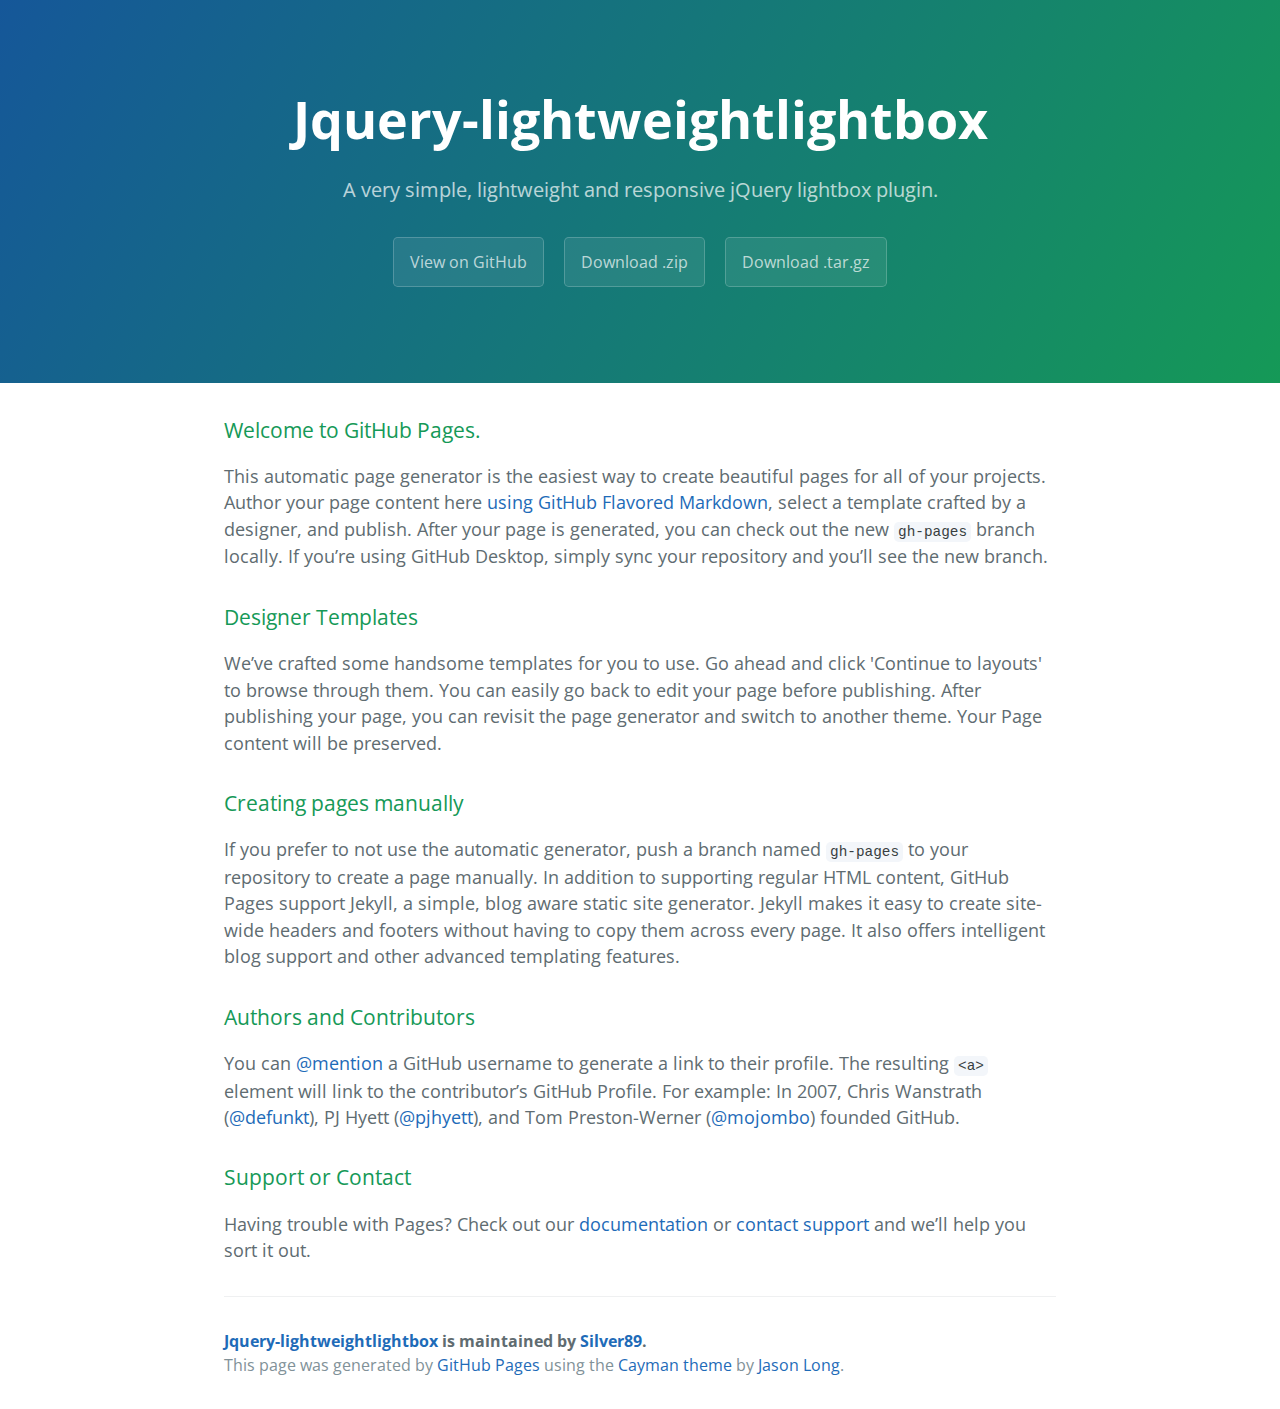
<file: index.html>
<!DOCTYPE html>
<html lang="en-us">
  <head>
    <meta charset="UTF-8">
    <title>Jquery-lightweightlightbox by Silver89</title>
    <meta name="viewport" content="width=device-width, initial-scale=1">
    <link rel="stylesheet" type="text/css" href="stylesheets/normalize.css" media="screen">
    <link href='https://fonts.googleapis.com/css?family=Open+Sans:400,700' rel='stylesheet' type='text/css'>
    <link rel="stylesheet" type="text/css" href="stylesheets/stylesheet.css" media="screen">
    <link rel="stylesheet" type="text/css" href="stylesheets/github-light.css" media="screen">
  </head>
  <body>
    <section class="page-header">
      <h1 class="project-name">Jquery-lightweightlightbox</h1>
      <h2 class="project-tagline">A very simple, lightweight and responsive jQuery lightbox plugin.</h2>
      <a href="https://github.com/Silver89/jQuery-lightweightLightbox" class="btn">View on GitHub</a>
      <a href="https://github.com/Silver89/jQuery-lightweightLightbox/zipball/master" class="btn">Download .zip</a>
      <a href="https://github.com/Silver89/jQuery-lightweightLightbox/tarball/master" class="btn">Download .tar.gz</a>
    </section>

    <section class="main-content">
      <h3>
<a id="welcome-to-github-pages" class="anchor" href="#welcome-to-github-pages" aria-hidden="true"><span class="octicon octicon-link"></span></a>Welcome to GitHub Pages.</h3>

<p>This automatic page generator is the easiest way to create beautiful pages for all of your projects. Author your page content here <a href="https://guides.github.com/features/mastering-markdown/">using GitHub Flavored Markdown</a>, select a template crafted by a designer, and publish. After your page is generated, you can check out the new <code>gh-pages</code> branch locally. If you’re using GitHub Desktop, simply sync your repository and you’ll see the new branch.</p>

<h3>
<a id="designer-templates" class="anchor" href="#designer-templates" aria-hidden="true"><span class="octicon octicon-link"></span></a>Designer Templates</h3>

<p>We’ve crafted some handsome templates for you to use. Go ahead and click 'Continue to layouts' to browse through them. You can easily go back to edit your page before publishing. After publishing your page, you can revisit the page generator and switch to another theme. Your Page content will be preserved.</p>

<h3>
<a id="creating-pages-manually" class="anchor" href="#creating-pages-manually" aria-hidden="true"><span class="octicon octicon-link"></span></a>Creating pages manually</h3>

<p>If you prefer to not use the automatic generator, push a branch named <code>gh-pages</code> to your repository to create a page manually. In addition to supporting regular HTML content, GitHub Pages support Jekyll, a simple, blog aware static site generator. Jekyll makes it easy to create site-wide headers and footers without having to copy them across every page. It also offers intelligent blog support and other advanced templating features.</p>

<h3>
<a id="authors-and-contributors" class="anchor" href="#authors-and-contributors" aria-hidden="true"><span class="octicon octicon-link"></span></a>Authors and Contributors</h3>

<p>You can <a href="https://github.com/blog/821" class="user-mention">@mention</a> a GitHub username to generate a link to their profile. The resulting <code>&lt;a&gt;</code> element will link to the contributor’s GitHub Profile. For example: In 2007, Chris Wanstrath (<a href="https://github.com/defunkt" class="user-mention">@defunkt</a>), PJ Hyett (<a href="https://github.com/pjhyett" class="user-mention">@pjhyett</a>), and Tom Preston-Werner (<a href="https://github.com/mojombo" class="user-mention">@mojombo</a>) founded GitHub.</p>

<h3>
<a id="support-or-contact" class="anchor" href="#support-or-contact" aria-hidden="true"><span class="octicon octicon-link"></span></a>Support or Contact</h3>

<p>Having trouble with Pages? Check out our <a href="https://help.github.com/pages">documentation</a> or <a href="https://github.com/contact">contact support</a> and we’ll help you sort it out.</p>

      <footer class="site-footer">
        <span class="site-footer-owner"><a href="https://github.com/Silver89/jQuery-lightweightLightbox">Jquery-lightweightlightbox</a> is maintained by <a href="https://github.com/Silver89">Silver89</a>.</span>

        <span class="site-footer-credits">This page was generated by <a href="https://pages.github.com">GitHub Pages</a> using the <a href="https://github.com/jasonlong/cayman-theme">Cayman theme</a> by <a href="https://twitter.com/jasonlong">Jason Long</a>.</span>
      </footer>

    </section>

  
  </body>
</html>
</file>
<file: stylesheets/stylesheet.css>
* {
  box-sizing: border-box; }

body {
  padding: 0;
  margin: 0;
  font-family: "Open Sans", "Helvetica Neue", Helvetica, Arial, sans-serif;
  font-size: 16px;
  line-height: 1.5;
  color: #606c71; }

a {
  color: #1e6bb8;
  text-decoration: none; }
  a:hover {
    text-decoration: underline; }

.btn {
  display: inline-block;
  margin-bottom: 1rem;
  color: rgba(255, 255, 255, 0.7);
  background-color: rgba(255, 255, 255, 0.08);
  border-color: rgba(255, 255, 255, 0.2);
  border-style: solid;
  border-width: 1px;
  border-radius: 0.3rem;
  transition: color 0.2s, background-color 0.2s, border-color 0.2s; }
  .btn + .btn {
    margin-left: 1rem; }

.btn:hover {
  color: rgba(255, 255, 255, 0.8);
  text-decoration: none;
  background-color: rgba(255, 255, 255, 0.2);
  border-color: rgba(255, 255, 255, 0.3); }

@media screen and (min-width: 64em) {
  .btn {
    padding: 0.75rem 1rem; } }

@media screen and (min-width: 42em) and (max-width: 64em) {
  .btn {
    padding: 0.6rem 0.9rem;
    font-size: 0.9rem; } }

@media screen and (max-width: 42em) {
  .btn {
    display: block;
    width: 100%;
    padding: 0.75rem;
    font-size: 0.9rem; }
    .btn + .btn {
      margin-top: 1rem;
      margin-left: 0; } }

.page-header {
  color: #fff;
  text-align: center;
  background-color: #159957;
  background-image: linear-gradient(120deg, #155799, #159957); }

@media screen and (min-width: 64em) {
  .page-header {
    padding: 5rem 6rem; } }

@media screen and (min-width: 42em) and (max-width: 64em) {
  .page-header {
    padding: 3rem 4rem; } }

@media screen and (max-width: 42em) {
  .page-header {
    padding: 2rem 1rem; } }

.project-name {
  margin-top: 0;
  margin-bottom: 0.1rem; }

@media screen and (min-width: 64em) {
  .project-name {
    font-size: 3.25rem; } }

@media screen and (min-width: 42em) and (max-width: 64em) {
  .project-name {
    font-size: 2.25rem; } }

@media screen and (max-width: 42em) {
  .project-name {
    font-size: 1.75rem; } }

.project-tagline {
  margin-bottom: 2rem;
  font-weight: normal;
  opacity: 0.7; }

@media screen and (min-width: 64em) {
  .project-tagline {
    font-size: 1.25rem; } }

@media screen and (min-width: 42em) and (max-width: 64em) {
  .project-tagline {
    font-size: 1.15rem; } }

@media screen and (max-width: 42em) {
  .project-tagline {
    font-size: 1rem; } }

.main-content :first-child {
  margin-top: 0; }
.main-content img {
  max-width: 100%; }
.main-content h1, .main-content h2, .main-content h3, .main-content h4, .main-content h5, .main-content h6 {
  margin-top: 2rem;
  margin-bottom: 1rem;
  font-weight: normal;
  color: #159957; }
.main-content p {
  margin-bottom: 1em; }
.main-content code {
  padding: 2px 4px;
  font-family: Consolas, "Liberation Mono", Menlo, Courier, monospace;
  font-size: 0.9rem;
  color: #383e41;
  background-color: #f3f6fa;
  border-radius: 0.3rem; }
.main-content pre {
  padding: 0.8rem;
  margin-top: 0;
  margin-bottom: 1rem;
  font: 1rem Consolas, "Liberation Mono", Menlo, Courier, monospace;
  color: #567482;
  word-wrap: normal;
  background-color: #f3f6fa;
  border: solid 1px #dce6f0;
  border-radius: 0.3rem; }
  .main-content pre > code {
    padding: 0;
    margin: 0;
    font-size: 0.9rem;
    color: #567482;
    word-break: normal;
    white-space: pre;
    background: transparent;
    border: 0; }
.main-content .highlight {
  margin-bottom: 1rem; }
  .main-content .highlight pre {
    margin-bottom: 0;
    word-break: normal; }
.main-content .highlight pre, .main-content pre {
  padding: 0.8rem;
  overflow: auto;
  font-size: 0.9rem;
  line-height: 1.45;
  border-radius: 0.3rem; }
.main-content pre code, .main-content pre tt {
  display: inline;
  max-width: initial;
  padding: 0;
  margin: 0;
  overflow: initial;
  line-height: inherit;
  word-wrap: normal;
  background-color: transparent;
  border: 0; }
  .main-content pre code:before, .main-content pre code:after, .main-content pre tt:before, .main-content pre tt:after {
    content: normal; }
.main-content ul, .main-content ol {
  margin-top: 0; }
.main-content blockquote {
  padding: 0 1rem;
  margin-left: 0;
  color: #819198;
  border-left: 0.3rem solid #dce6f0; }
  .main-content blockquote > :first-child {
    margin-top: 0; }
  .main-content blockquote > :last-child {
    margin-bottom: 0; }
.main-content table {
  display: block;
  width: 100%;
  overflow: auto;
  word-break: normal;
  word-break: keep-all; }
  .main-content table th {
    font-weight: bold; }
  .main-content table th, .main-content table td {
    padding: 0.5rem 1rem;
    border: 1px solid #e9ebec; }
.main-content dl {
  padding: 0; }
  .main-content dl dt {
    padding: 0;
    margin-top: 1rem;
    font-size: 1rem;
    font-weight: bold; }
  .main-content dl dd {
    padding: 0;
    margin-bottom: 1rem; }
.main-content hr {
  height: 2px;
  padding: 0;
  margin: 1rem 0;
  background-color: #eff0f1;
  border: 0; }

@media screen and (min-width: 64em) {
  .main-content {
    max-width: 64rem;
    padding: 2rem 6rem;
    margin: 0 auto;
    font-size: 1.1rem; } }

@media screen and (min-width: 42em) and (max-width: 64em) {
  .main-content {
    padding: 2rem 4rem;
    font-size: 1.1rem; } }

@media screen and (max-width: 42em) {
  .main-content {
    padding: 2rem 1rem;
    font-size: 1rem; } }

.site-footer {
  padding-top: 2rem;
  margin-top: 2rem;
  border-top: solid 1px #eff0f1; }

.site-footer-owner {
  display: block;
  font-weight: bold; }

.site-footer-credits {
  color: #819198; }

@media screen and (min-width: 64em) {
  .site-footer {
    font-size: 1rem; } }

@media screen and (min-width: 42em) and (max-width: 64em) {
  .site-footer {
    font-size: 1rem; } }

@media screen and (max-width: 42em) {
  .site-footer {
    font-size: 0.9rem; } }
</file>
<file: stylesheets/github-light.css>
/*
   Copyright 2014 GitHub Inc.

   Licensed under the Apache License, Version 2.0 (the "License");
   you may not use this file except in compliance with the License.
   You may obtain a copy of the License at

       http://www.apache.org/licenses/LICENSE-2.0

   Unless required by applicable law or agreed to in writing, software
   distributed under the License is distributed on an "AS IS" BASIS,
   WITHOUT WARRANTIES OR CONDITIONS OF ANY KIND, either express or implied.
   See the License for the specific language governing permissions and
   limitations under the License.

*/

.pl-c /* comment */ {
  color: #969896;
}

.pl-c1      /* constant, markup.raw, meta.diff.header, meta.module-reference, meta.property-name, support, support.constant, support.variable, variable.other.constant */,
.pl-s .pl-v /* string variable */ {
  color: #0086b3;
}

.pl-e  /* entity */,
.pl-en /* entity.name */ {
  color: #795da3;
}

.pl-s .pl-s1 /* string source */,
.pl-smi      /* storage.modifier.import, storage.modifier.package, storage.type.java, variable.other, variable.parameter.function */ {
  color: #333;
}

.pl-ent /* entity.name.tag */ {
  color: #63a35c;
}

.pl-k /* keyword, storage, storage.type */ {
  color: #a71d5d;
}

.pl-pds              /* punctuation.definition.string, string.regexp.character-class */,
.pl-s                /* string */,
.pl-s .pl-pse .pl-s1 /* string punctuation.section.embedded source */,
.pl-sr               /* string.regexp */,
.pl-sr .pl-cce       /* string.regexp constant.character.escape */,
.pl-sr .pl-sra       /* string.regexp string.regexp.arbitrary-repitition */,
.pl-sr .pl-sre       /* string.regexp source.ruby.embedded */ {
  color: #183691;
}

.pl-v /* variable */ {
  color: #ed6a43;
}

.pl-id /* invalid.deprecated */ {
  color: #b52a1d;
}

.pl-ii /* invalid.illegal */ {
  background-color: #b52a1d;
  color: #f8f8f8;
}

.pl-sr .pl-cce /* string.regexp constant.character.escape */ {
  color: #63a35c;
  font-weight: bold;
}

.pl-ml /* markup.list */ {
  color: #693a17;
}

.pl-mh        /* markup.heading */,
.pl-mh .pl-en /* markup.heading entity.name */,
.pl-ms        /* meta.separator */ {
  color: #1d3e81;
  font-weight: bold;
}

.pl-mq /* markup.quote */ {
  color: #008080;
}

.pl-mi /* markup.italic */ {
  color: #333;
  font-style: italic;
}

.pl-mb /* markup.bold */ {
  color: #333;
  font-weight: bold;
}

.pl-md /* markup.deleted, meta.diff.header.from-file */ {
  background-color: #ffecec;
  color: #bd2c00;
}

.pl-mi1 /* markup.inserted, meta.diff.header.to-file */ {
  background-color: #eaffea;
  color: #55a532;
}

.pl-mdr /* meta.diff.range */ {
  color: #795da3;
  font-weight: bold;
}

.pl-mo /* meta.output */ {
  color: #1d3e81;
}
</file>
